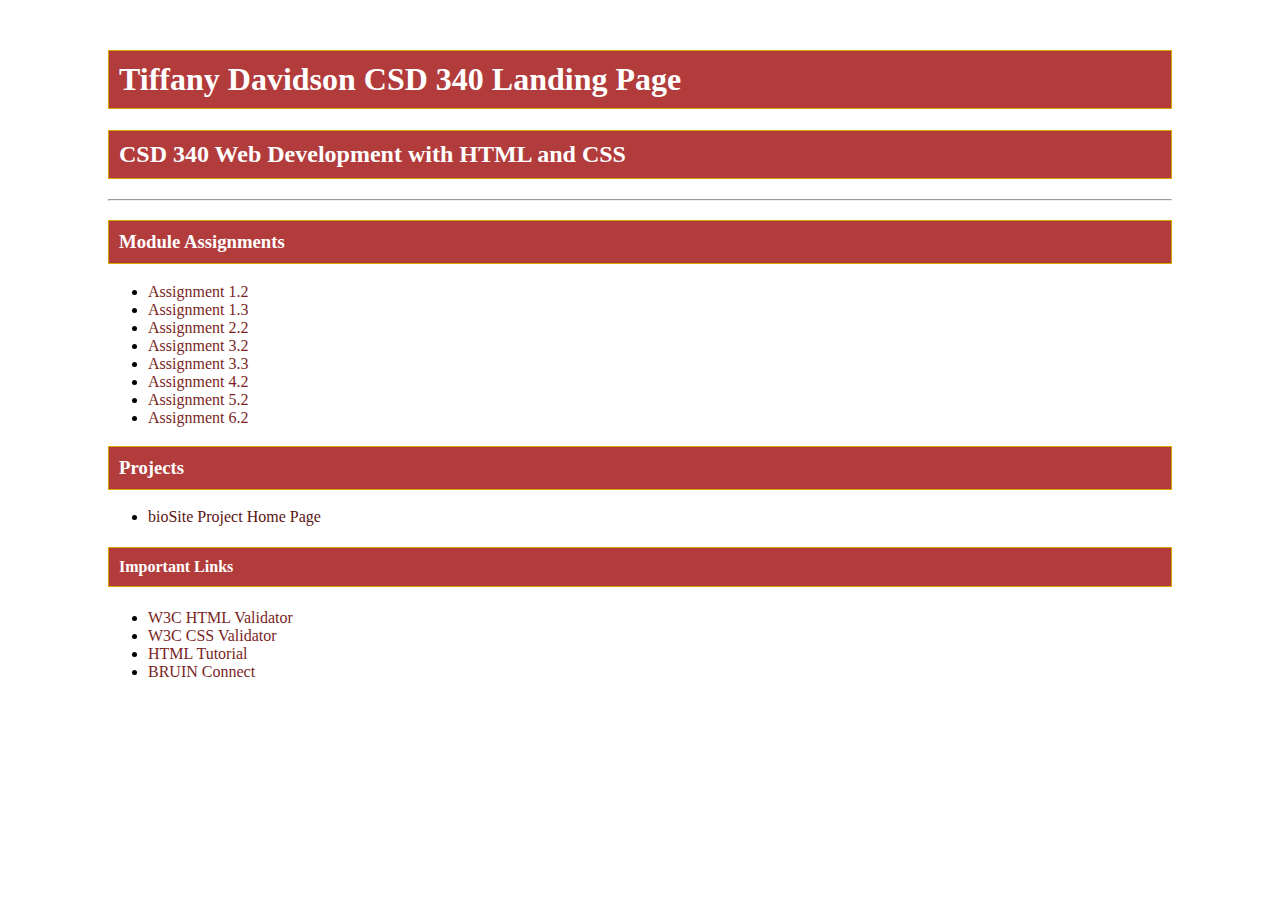
<file: index.html>
<!DOCTYPE html>
<html lang="en">
<head>
  <meta charset="UTF-8">
  <meta name="description" content="Tiffany Davidson CSD 340 Landing Page">
  <meta name="author" content="Tiffany Davidson">
  <meta name="viewport" content="width=device-width, initial-scale=1.0">

  <title>Tiffany Davidson CSD 340 Landing Page</title>

  <link rel="stylesheet" href="site.css">
</head>

<body>
  <div id="container">

    <h1>Tiffany Davidson CSD 340 Landing Page</h1>
    <h2>CSD 340 Web Development with HTML and CSS</h2>

    <hr>

    <h3>Module Assignments</h3>
    <ul>
      <li>
        <a href="module-1/Davidson-Module1.2Assignment.docx">
          Assignment 1.2
        </a>
      </li>
      <li>
        <a href="module-1/Davidson-Module1.3Assignment.docx">
          Assignment 1.3
        </a>
      </li>
      <li>
        <a href="module-2/Davidson_Mod2_2.html">
          Assignment 2.2
        </a>
      </li>
      <li>
        <a href="module-3/Davidson-Module3.2Assignment.docx">
          Assignment 3.2
        </a>
      </li>
      <li>
        <a href="module-3/Davidson_Mod3_3.html">
          Assignment 3.3
        </a>
      </li>
      <li>
        <a href="module-4/Davidson_Mod4_2.html">
          Assignment 4.2
        </a>
      </li>
      <li>
        <a href="module-5/Davidson-Module5.2Assignment.pdf">
          Assignment 5.2
        </a>
      </li>
      <li>
        <a href="module-6/Davidson_Mod6_2.html">
          Assignment 6.2
        </a>
      </li>
    </ul>

    <h3>Projects</h3>
    <ul>
      <li>
        <a href="">
          bioSite Project Home Page
        </a>
      </li>
    </ul>

    <h4>Important Links</h4>
    <ul>
      <li>
        <a href="https://validator.w3.org/" target="_blank" rel="noopener noreferrer">
          W3C HTML Validator
        </a>
      </li>
      <li>
        <a href="https://jigsaw.w3.org/css-validator/" target="_blank" rel="noopener noreferrer">
          W3C CSS Validator
        </a>
      </li>
      <li>
        <a href="https://www.w3schools.com/html/" target="_blank" rel="noopener noreferrer">
          HTML Tutorial
        </a>
      </li>
      <li>
        <a href="https://bruinconnect.bellevue.edu/" target="_blank" rel="noopener noreferrer">
          BRUIN Connect
        </a>
      </li>
    </ul>

  </div>
</body>
</html>
</file>
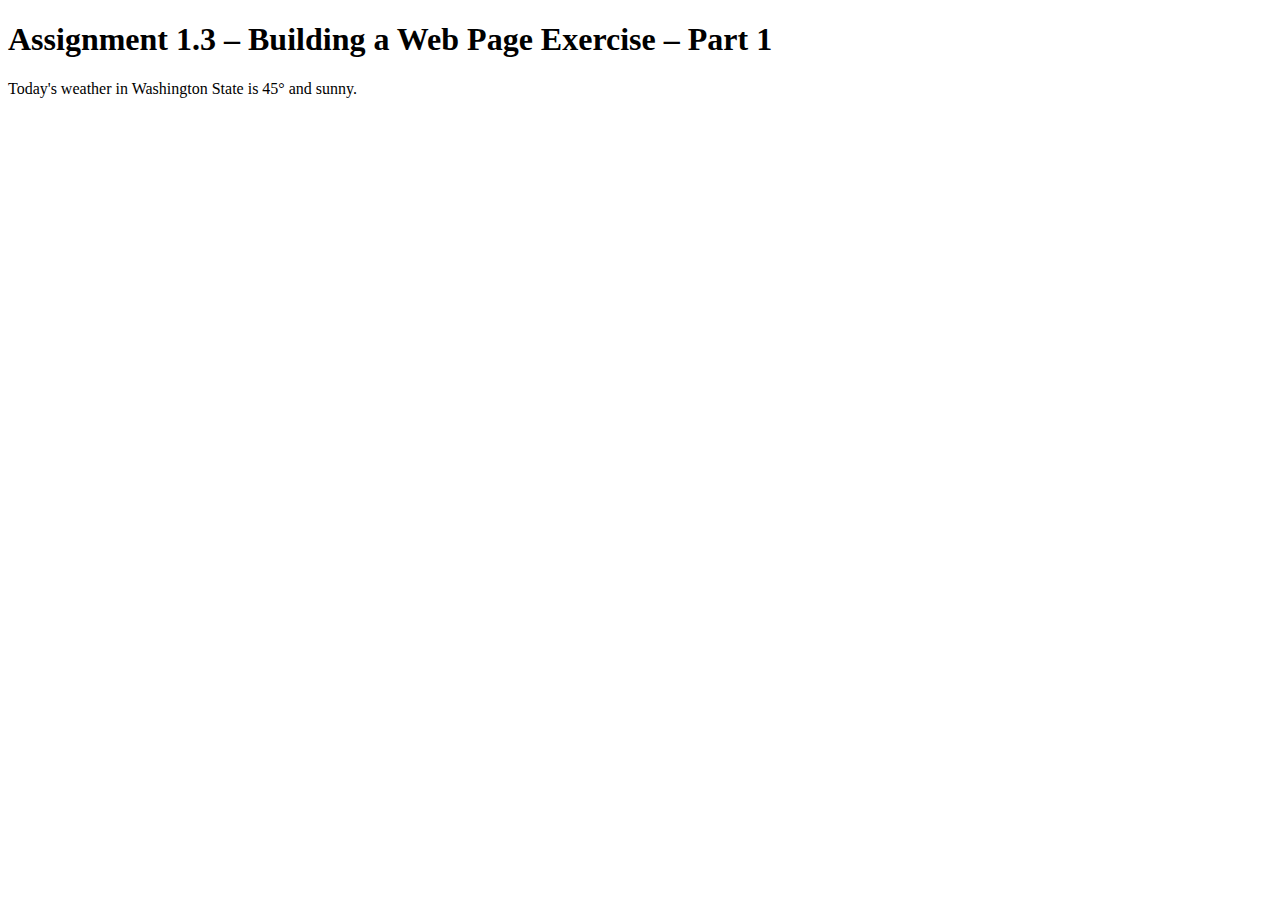
<file: module-1/Davidson_Mod1_3.html>
<!DOCTYPE html>
<html lang="en">
<head>
  <meta charset="UTF-8">
  <title>CSD 340 Web Development with HTML and CSS</title>
</head>

<body>
  <h1>Assignment 1.3 – Building a Web Page Exercise – Part 1</h1>
  <p>Today's weather in Washington State is 45&deg; and sunny.</p>
</body>
</html>
</file>
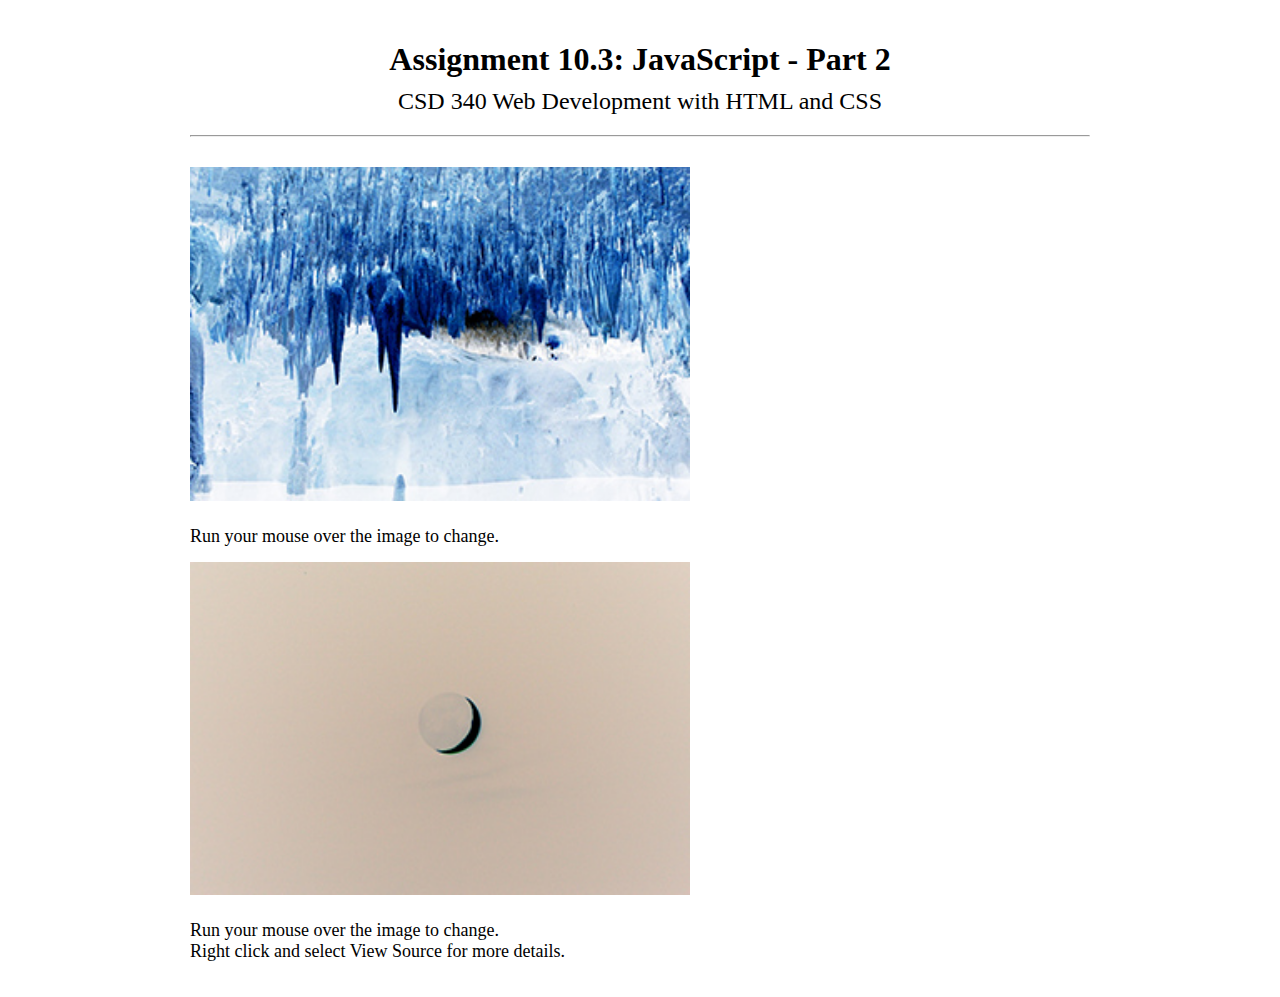
<file: module-10/Davidson_Mod10_3.html>
<!DOCTYPE html>
<html lang="en">
<head>
  <meta charset="UTF-8">
  <meta name="description" content="Assignment 10.3 JavaScript Part 2">
  <meta name="author" content="Tiffany Davidson">
  <meta name="viewport" content="width=device-width, initial-scale=1.0">

  <title>CSD 340 Web Development with HTML and CSS</title>

  <style>
    body {
      font-family: Georgia, "Times New Roman", serif;
      background-color: white;
      color: black;
      margin: 0;
      padding: 0;
    }

    #container {
      width: 900px;
      margin: 0 auto;
      padding: 20px;
    }

    h1 {
      text-align: center;
      margin-bottom: 10px;
    }

    h2 {
      text-align: center;
      margin-top: 0;
      margin-bottom: 20px;
      font-weight: normal;
    }

    hr {
      margin-bottom: 30px;
    }

    .image-block {
      margin-bottom: 25px;
    }

    .image-block img {
      width: 500px;
      height: auto;
      display: block;
    }

    .hover-text {
      font-size: 18px;
      margin-top: 15px;
      margin-bottom: 15px;
    }
  </style>
</head>

<body>
  <div id="container">

    <h1>Assignment 10.3: JavaScript - Part 2</h1>
    <h2>CSD 340 Web Development with HTML and CSS</h2>

    <hr>

    <div class="image-block">
      <a href="#"
         onmouseover="document.cave.src='cave_01.jpg';"
         onmouseout="document.cave.src='cave_02.jpg';">
        <img src="cave_02.jpg" name="cave" alt="Cave image">
      </a>
    </div>

    <div class="hover-text"
         onmouseover="this.style.color='red';"
         onmouseout="this.style.color='black';">
      Run your mouse over the image to change.
    </div>

    <div class="image-block">
      <a href="#"
         onmouseover="document.moon.src='moon_01.jpg';"
         onmouseout="document.moon.src='moon_02.jpg';">
        <img src="moon_02.jpg" name="moon" alt="Moon image">
      </a>
    </div>

    <div class="hover-text"
         onmouseover="this.style.color='red';"
         onmouseout="this.style.color='black';">
      Run your mouse over the image to change.
      <br>
      Right click and select View Source for more details.
    </div>

  </div>
</body>
</html>
</file>
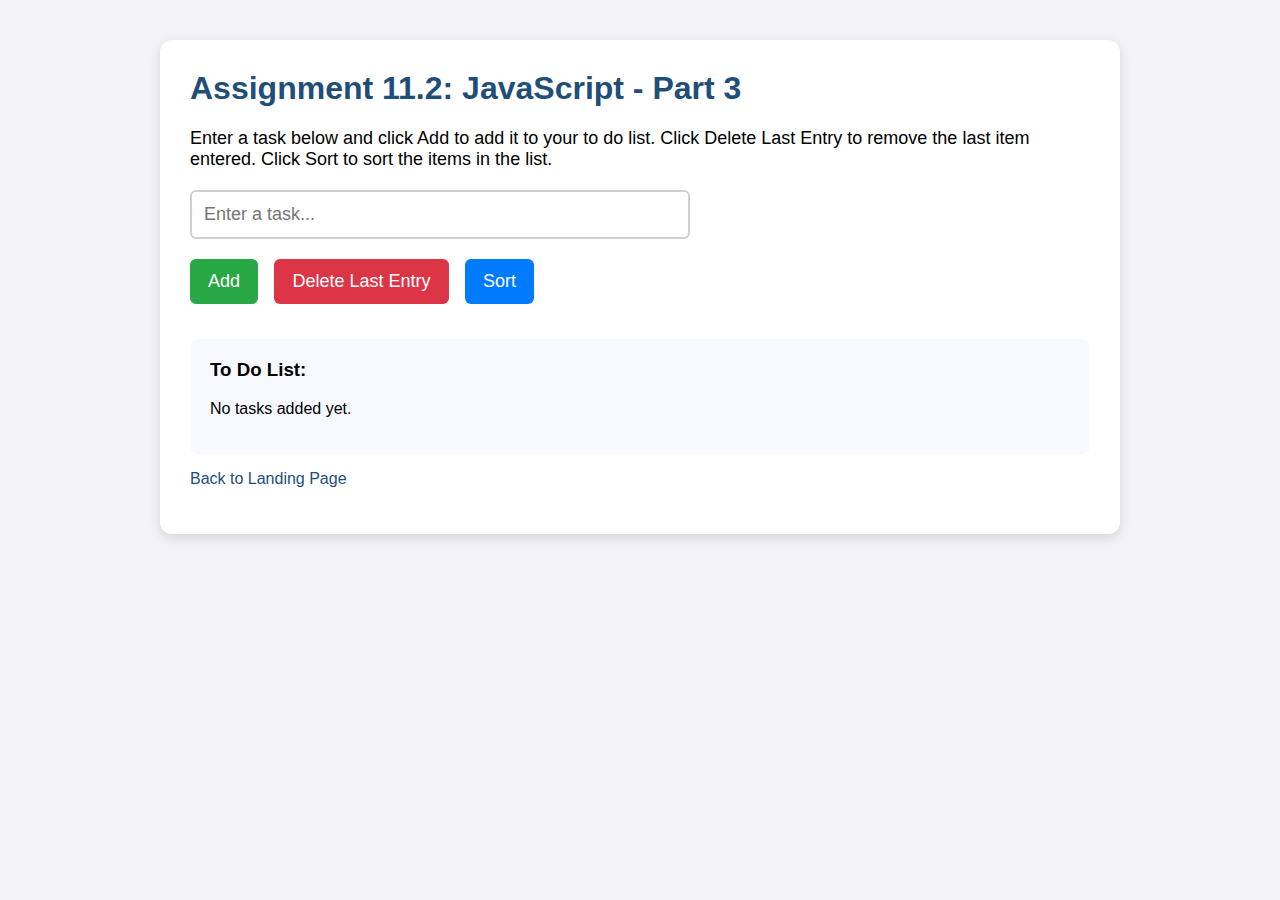
<file: module-11/Davidson_Mod11_2.html>
<!DOCTYPE html>
<html lang="en">
<head>
  <meta charset="UTF-8">
  <meta name="description" content="Assignment 11.2 JavaScript Part 3">
  <meta name="author" content="Tiffany Davidson">
  <meta name="viewport" content="width=device-width, initial-scale=1.0">

  <title>CSD 340 Web Development with HTML and CSS</title>

  <style>
    body {
      font-family: Arial, Helvetica, sans-serif;
      background-color: #f2f2f7;
      margin: 0;
      padding: 0;
    }

    #container {
      width: 80%;
      max-width: 900px;
      margin: 40px auto;
      background-color: white;
      padding: 30px;
      border-radius: 12px;
      box-shadow: 0 4px 12px rgba(0, 0, 0, 0.12);
    }

    h1 {
      color: #1f4e79;
      margin-top: 0;
    }

    p.instructions {
      font-size: 18px;
      margin-bottom: 20px;
    }

    input[type="text"] {
      width: 100%;
      max-width: 500px;
      padding: 12px;
      font-size: 18px;
      margin-bottom: 20px;
      border: 2px solid #cfcfcf;
      border-radius: 6px;
      box-sizing: border-box;
    }

    .button-row {
      margin-bottom: 25px;
    }

    button {
      padding: 12px 18px;
      font-size: 18px;
      margin-right: 12px;
      margin-bottom: 10px;
      border: none;
      border-radius: 6px;
      cursor: pointer;
      color: white;
    }

    .add-btn {
      background-color: #28a745;
    }

    .delete-btn {
      background-color: #dc3545;
    }

    .sort-btn {
      background-color: #007bff;
    }

    #displayArea {
      margin-top: 20px;
      padding: 20px;
      background-color: #f8f9ff;
      border-radius: 8px;
      min-height: 60px;
    }

    #displayArea h3 {
      margin-top: 0;
    }

    ol {
      padding-left: 25px;
      font-size: 18px;
    }

    li {
      margin-bottom: 8px;
    }

    a {
      color: #1f4e79;
      text-decoration: none;
    }

    a:hover {
      text-decoration: underline;
    }
  </style>
</head>

<body>
  <div id="container">
    <h1>Assignment 11.2: JavaScript - Part 3</h1>

    <p class="instructions">
      Enter a task below and click Add to add it to your to do list.
      Click Delete Last Entry to remove the last item entered.
      Click Sort to sort the items in the list.
    </p>

    <input type="text" id="taskInput" placeholder="Enter a task...">

    <div class="button-row">
      <button class="add-btn" onclick="addTask()">Add</button>
      <button class="delete-btn" onclick="deleteLastTask()">Delete Last Entry</button>
      <button class="sort-btn" onclick="sortTasks()">Sort</button>
    </div>

    <div id="displayArea">
      <h3>To Do List:</h3>
      <p>No tasks added yet.</p>
    </div>

    <p>
      <a href="../index.html">Back to Landing Page</a>
    </p>
  </div>

  <script>
    let tasks = [];

    function displayTasks() {
      let displayArea = document.getElementById("displayArea");

      if (tasks.length === 0) {
        displayArea.innerHTML = "<h3>To Do List:</h3><p>No tasks added yet.</p>";
        return;
      }

      let taskList = "<h3>To Do List:</h3><ol>";

      for (let i = 0; i < tasks.length; i++) {
        taskList += "<li>" + tasks[i] + "</li>";
      }

      taskList += "</ol>";
      displayArea.innerHTML = taskList;
    }

    function addTask() {
      let input = document.getElementById("taskInput");
      let task = input.value.trim();

      if (task === "") {
        alert("Please enter a task before clicking Add.");
        return;
      }

      tasks.push(task);
      alert("Item: " + task + " Added as item " + tasks.length);
      input.value = "";
      displayTasks();
    }

    function deleteLastTask() {
      if (tasks.length === 0) {
        alert("There are no tasks to delete.");
        return;
      }

      let deletedTask = tasks.pop();
      alert("Deleted: " + deletedTask);
      displayTasks();
    }

    function sortTasks() {
      if (tasks.length === 0) {
        alert("There are no tasks to sort.");
        return;
      }

      tasks.sort();
      alert("The to do list has been sorted.");
      displayTasks();
    }
  </script>
</body>
</html>
</file>
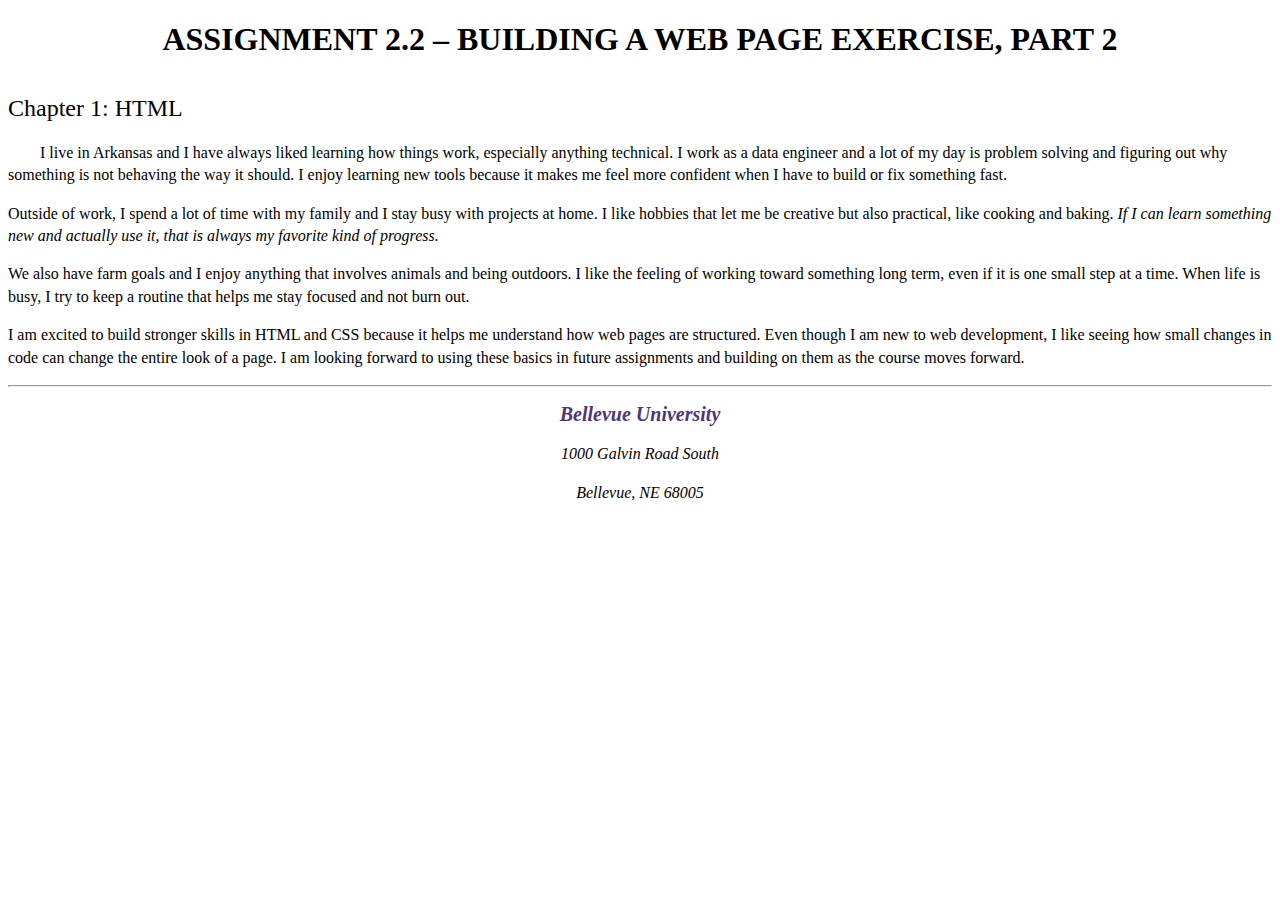
<file: module-2/Davidson_Mod2_2.html>
<!DOCTYPE html>
<html lang="en">
<head>
  <meta charset="UTF-8">
  <meta name="description" content="Assignment 2.2 for CSD 340 Web Development with HTML and CSS">
  <meta name="keywords" content="CSD 340, HTML, CSS, Bellevue University, assignment 2.2">
  <meta name="author" content="Tiffany Laurine Davidson">

  <title>CSD 340 Development with HTML and CSS</title>

  <link rel="stylesheet" href="Davidson_Mod2_2.css">
</head>

<body>
  <div id="container">
    <h1>Assignment 2.2 – Building a Web Page Exercise, Part 2</h1>

    <h2>Chapter 1: HTML</h2>

    <p class="intro">
      I live in Arkansas and I have always liked learning how things work, especially anything technical.
      I work as a data engineer and a lot of my day is problem solving and figuring out why something is not behaving the way it should.
      I enjoy learning new tools because it makes me feel more confident when I have to build or fix something fast.
    </p>

    <p>
      Outside of work, I spend a lot of time with my family and I stay busy with projects at home.
      I like hobbies that let me be creative but also practical, like cooking and baking.
      <span class="sentence">If I can learn something new and actually use it, that is always my favorite kind of progress.</span>
    </p>

    <p>
      We also have farm goals and I enjoy anything that involves animals and being outdoors.
      I like the feeling of working toward something long term, even if it is one small step at a time.
      When life is busy, I try to keep a routine that helps me stay focused and not burn out.
    </p>

    <p>
      I am excited to build stronger skills in HTML and CSS because it helps me understand how web pages are structured.
      Even though I am new to web development, I like seeing how small changes in code can change the entire look of a page.
      I am looking forward to using these basics in future assignments and building on them as the course moves forward.
    </p>

    <hr>

    <address>
      <p><a href="https://www.bellevue.edu/" target="_blank" rel="noopener">Bellevue University</a></p>
      <p>1000 Galvin Road South</p>
      <p>Bellevue, NE 68005</p>
    </address>
  </div>
</body>
</html>
</file>
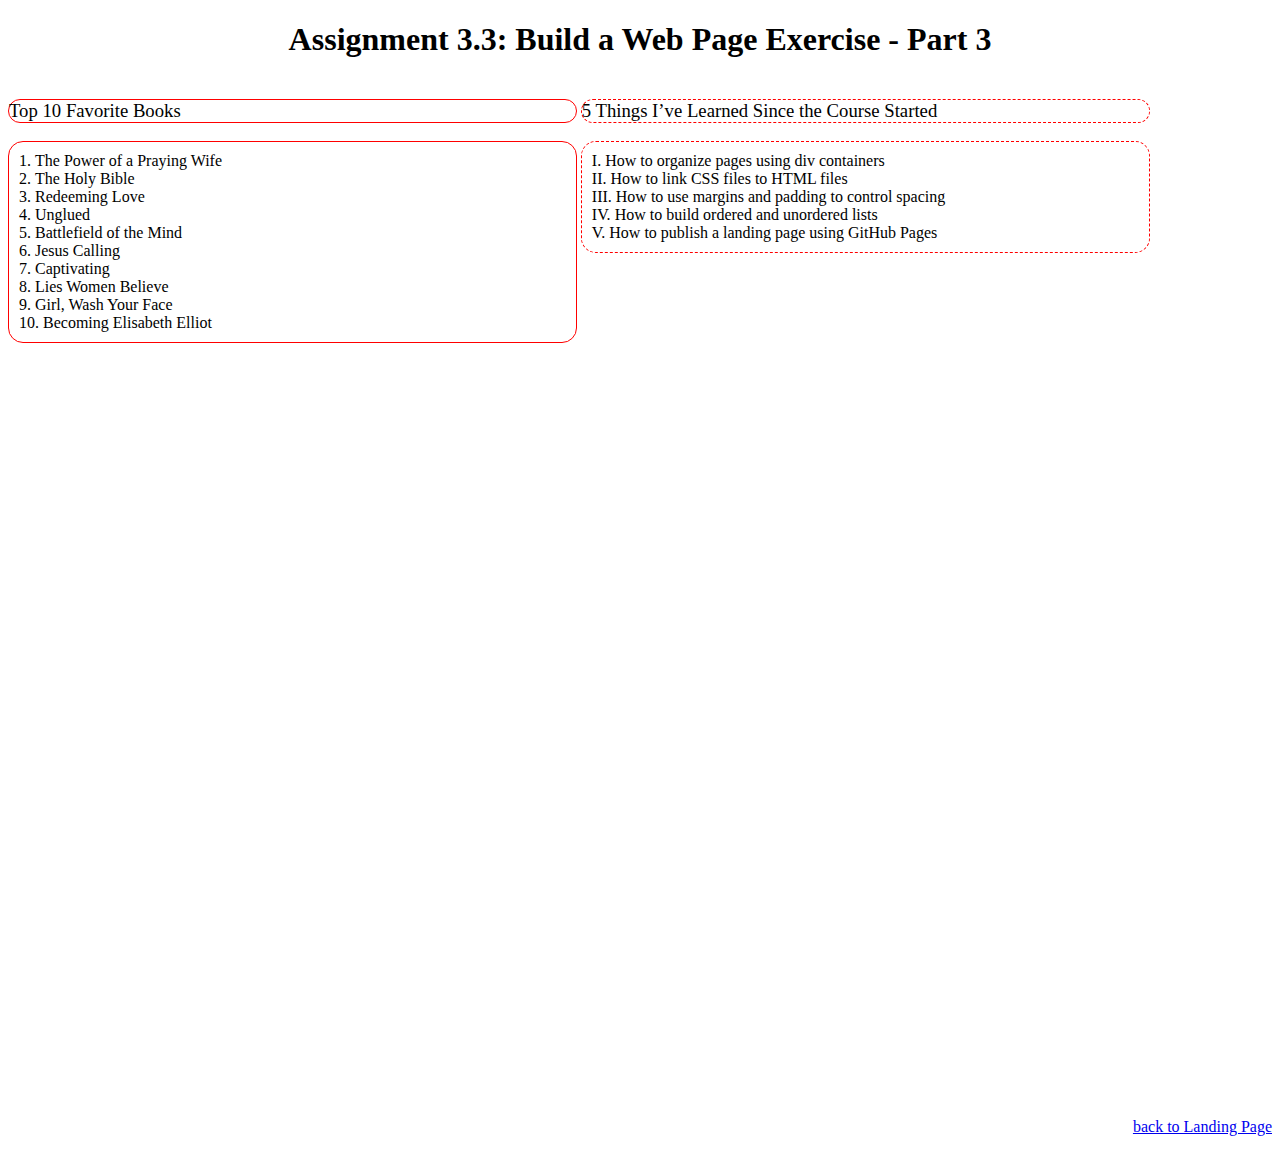
<file: module-3/Davidson_Mod3_3.html>
<!DOCTYPE html>
<html lang="en">
<head>
  <meta charset="UTF-8">
  <meta name="description" content="Assignment 3.3 Build a Web Page Exercise Part 3">
  <meta name="author" content="Tiffany Laurine Davidson">
  <meta name="viewport" content="width=device-width, initial-scale=1.0">
  <title>CSD 340 Web Development with HTML and CSS</title>
  <link rel="stylesheet" href="Davidson_Mod3_3.css">
</head>

<body>
  <div id="container">
    <h1>Assignment 3.3: Build a Web Page Exercise - Part 3</h1>

    <div class="left">
      <h3>Top 10 Favorite Books</h3>
      <ol>
        <li>The Power of a Praying Wife</li>
        <li>The Holy Bible</li>
        <li>Redeeming Love</li>
        <li>Unglued</li>
        <li>Battlefield of the Mind</li>
        <li>Jesus Calling</li>
        <li>Captivating</li>
        <li>Lies Women Believe</li>
        <li>Girl, Wash Your Face</li>
        <li>Becoming Elisabeth Elliot</li>
      </ol>
    </div>

    <div class="right">
      <h3>5 Things I’ve Learned Since the Course Started</h3>
      <ul>
        <li>How to organize pages using div containers</li>
        <li>How to link CSS files to HTML files</li>
        <li>How to use margins and padding to control spacing</li>
        <li>How to build ordered and unordered lists</li>
        <li>How to publish a landing page using GitHub Pages</li>
      </ul>
    </div>

    <div class="bottom">
      <a href="../index.html">back to Landing Page</a>
    </div>
  </div>
</body>
</html>
</file>
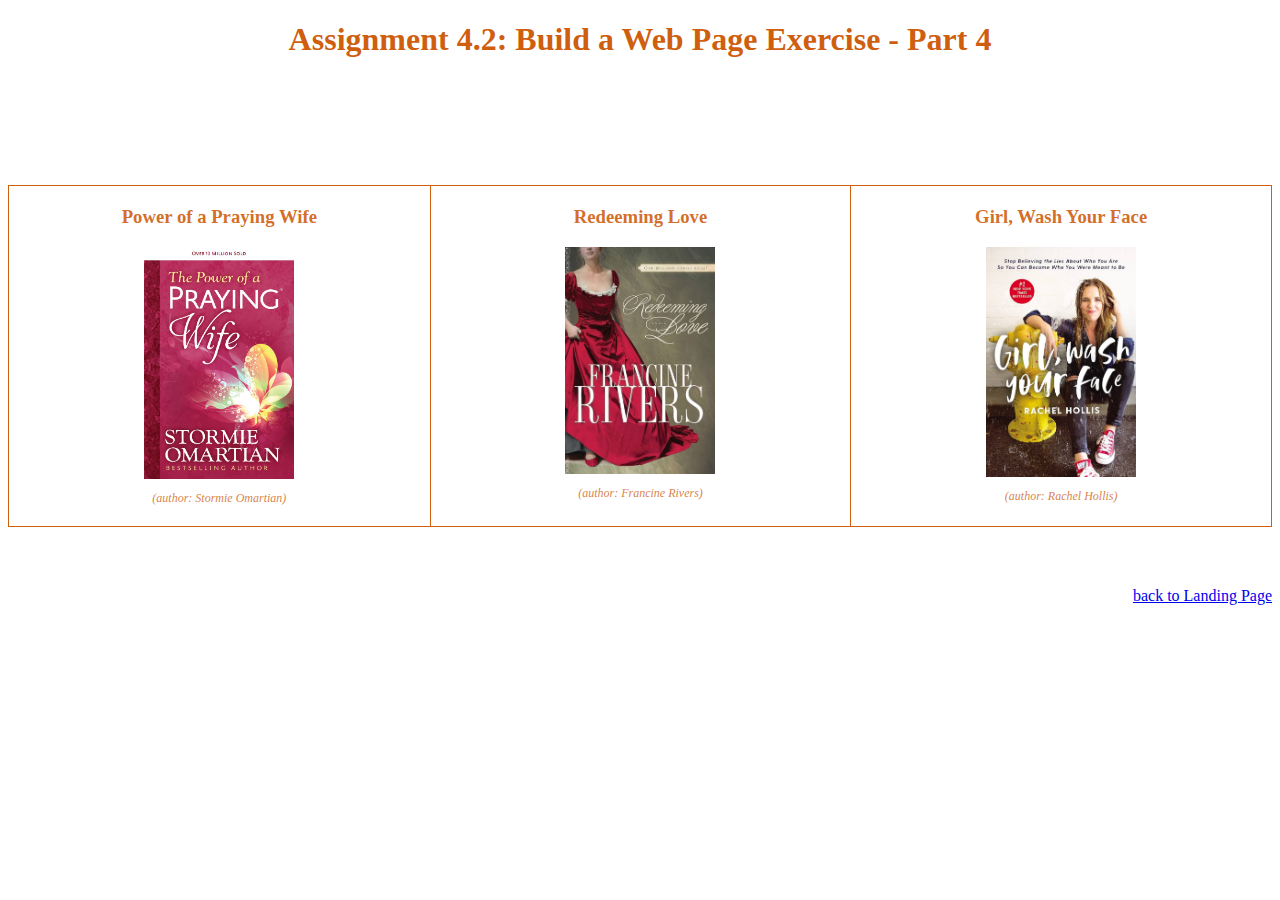
<file: module-4/Davidson_Mod4_2.html>
<!DOCTYPE html>
<html lang="en">
<head>
  <meta charset="UTF-8">
  <meta name="description" content="CSD 340 Module 4.2 Assignment">
  <meta name="author" content="Tiffany Davidson">
  <meta name="viewport" content="width=device-width, initial-scale=1.0">

  <title>CSD 340 Web Development with HTML and CSS</title>

  <link rel="stylesheet" href="Davidson_Mod4_2.css">
</head>

<body>
  <div id="container">

    <h1>Assignment 4.2: Build a Web Page Exercise - Part 4</h1>

    <div id="image-gallery">
      <div class="gallery-item">
        <h3>Power of a Praying Wife</h3>
        <figure>
          <img src="images/book1.jpg" alt="Power of a Praying Wife book cover">
          <figcaption>(author: Stormie Omartian)</figcaption>
        </figure>
      </div>

      <div class="gallery-item">
        <h3>Redeeming Love</h3>
        <figure>
          <img src="images/book2.jpg" alt="Redeeming Love book cover">
          <figcaption>(author: Francine Rivers)</figcaption>
        </figure>
      </div>

      <div class="gallery-item">
        <h3>Girl, Wash Your Face</h3>
        <figure>
          <img src="images/book3.jpg" alt="Girl, Wash Your Face book cover">
          <figcaption>(author: Rachel Hollis)</figcaption>
        </figure>
      </div>
    </div>

    <div id="back-link">
      <a href="../index.html">back to Landing Page</a>
    </div>

  </div>
</body>
</html>
</file>
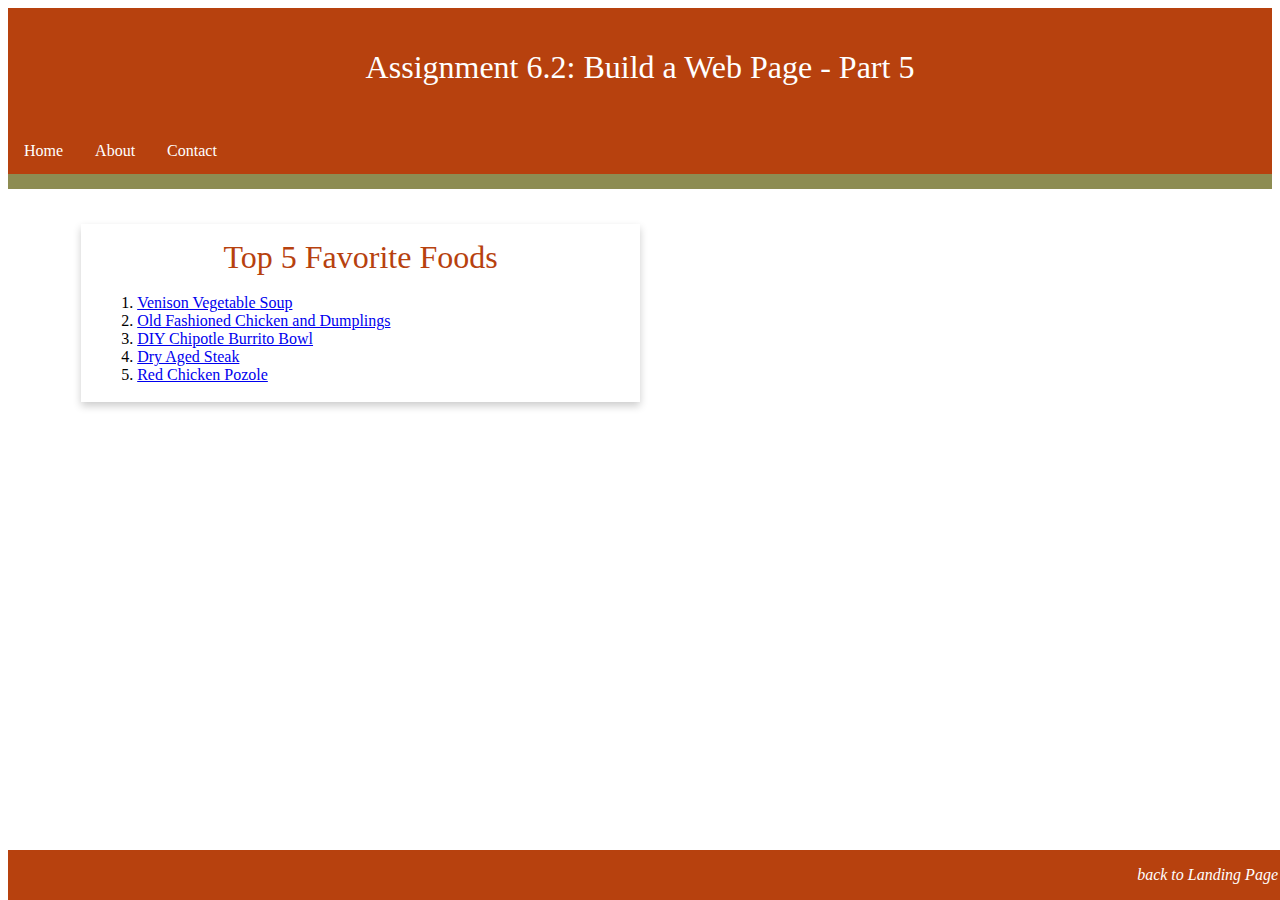
<file: module-6/Davidson_Mod6_2.html>
<!DOCTYPE html>
<html lang="en">

<head>
  <meta charset="UTF-8">
  <meta name="description" content="Assignment 6.2">
  <meta name="author" content="Tiffany Davidson">
  <meta name="viewport" content="width=device-width, initial-scale=1.0">

  <title>CSD 340 Web Development with HTML and CSS</title>

  <link rel="stylesheet" href="Davidson_Mod6_2.css">
</head>

<body>

  <!-- HEADER -->
  <header>
    <h1>Assignment 6.2: Build a Web Page - Part 5</h1>
  </header>

  <!-- NAVBAR -->
  <div id="navbar">
    <a href="#">Home</a>
    <a href="#">About</a>
    <a href="#">Contact</a>
  </div>

  <!-- MAIN CONTAINER -->
  <div id="container">

    <div class="card">

      <div class="card-title">
        Top 5 Favorite Foods
      </div>

      <div class="card-content">
        <ol>
          <li>
            <a href="https://www.missallieskitchen.com/venison-vegetable-soup/" target="_blank">
              Venison Vegetable Soup
            </a>
          </li>

          <li>
            <a href="https://www.thecountrycook.net/old-fashioned-chicken-and-dumplings/#recipe" target="_blank">
              Old Fashioned Chicken and Dumplings
            </a>
          </li>

          <li>
            <a href="https://whatsgabycooking.com/diy-chipotle-burrito-bowl/#recipeJump" target="_blank">
              DIY Chipotle Burrito Bowl
            </a>
          </li>

          <li>
            <a href="https://www.grillmastersclub.com/blogs/blog/how-to-dry-age-steak?srsltid=AfmBOoqiKiOGSvxEFb89ke3x2RX4dy_7i7HpgMrYAM5G4JZWDk3Hzxzg" target="_blank">
              Dry Aged Steak
            </a>
          </li>

          <li>
            <a href="https://muybuenoblog.com/red-chicken-pozole/" target="_blank">
              Red Chicken Pozole
            </a>
          </li>
        </ol>
      </div>

    </div>

  </div>

  <!-- FOOTER -->
  <footer>
    <p><a href="../index.html">back to Landing Page</a></p>
  </footer>

</body>

</html>
</file>
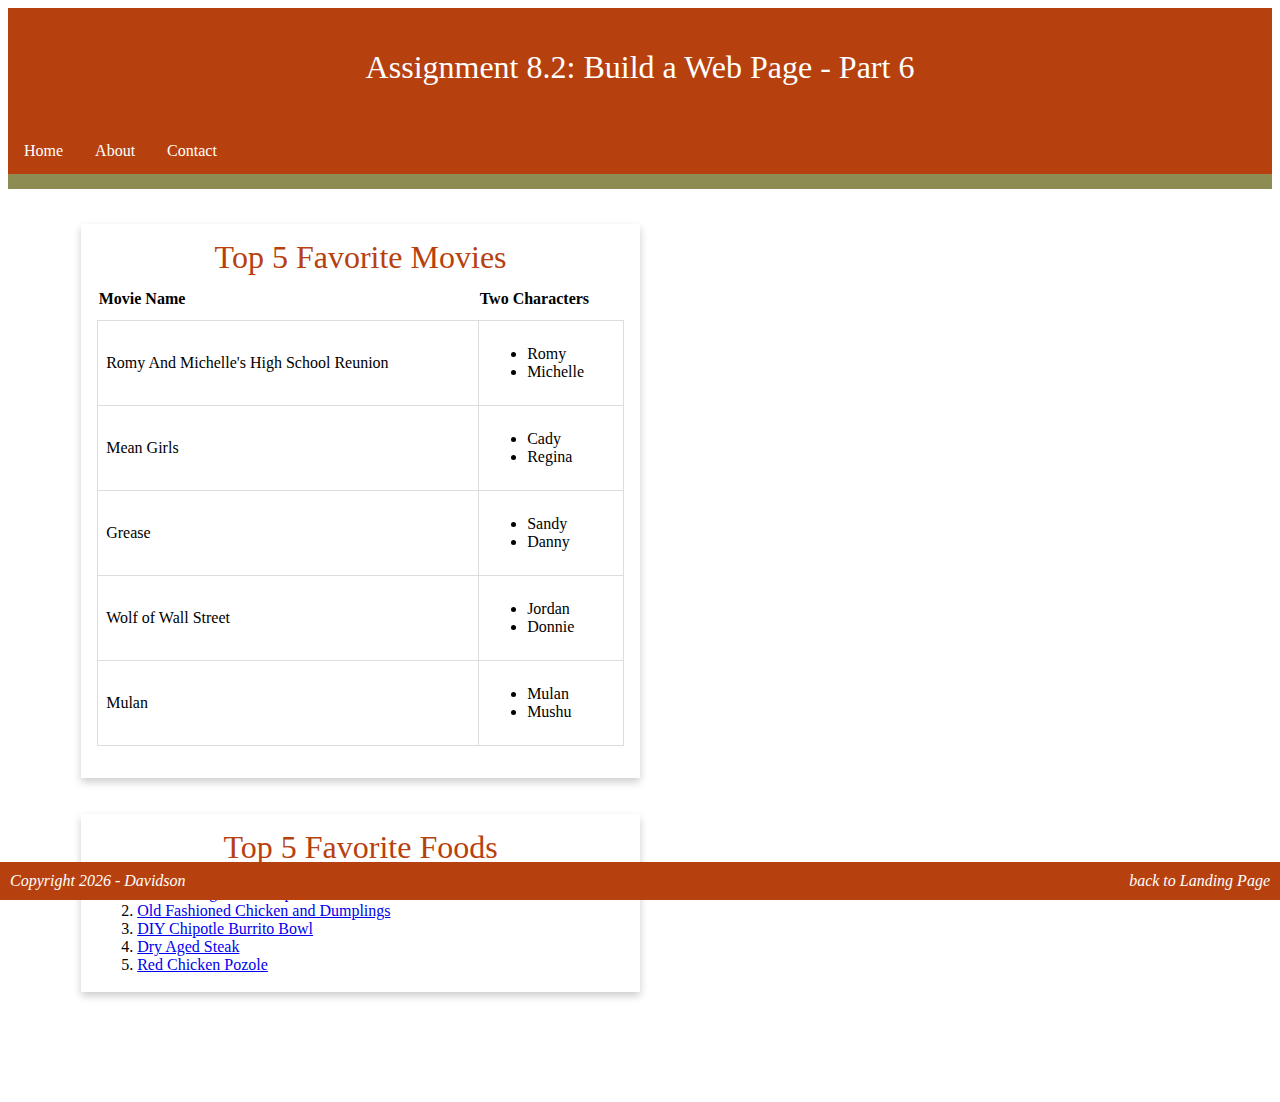
<file: module-8/Davidson_Mod8_2.html>
<!DOCTYPE html>
<html lang="en">

<head>
  <meta charset="UTF-8">
  <meta name="description" content="Assignment 8.2">
  <meta name="author" content="Tiffany Davidson">
  <meta name="viewport" content="width=device-width, initial-scale=1.0">

  <title>CSD 340 Web Development with HTML and CSS</title>

  <link rel="stylesheet" href="Davidson_Mod8_2.css">
</head>

<body>

  <header>
    <h1>Assignment 8.2: Build a Web Page - Part 6</h1>
  </header>

  <div id="navbar">
    <a href="#">Home</a>
    <a href="#">About</a>
    <a href="#">Contact</a>
  </div>

  <div id="container">

    <div class="card">

      <div class="card-title">
        Top 5 Favorite Movies
      </div>

      <div class="card-content">
        <table id="movies">
          <tr>
            <th>Movie Name</th>
            <th>Two Characters</th>
          </tr>

          <tr>
            <td>Romy And Michelle's High School Reunion</td>
            <td>
              <ul>
                <li>Romy</li>
                <li>Michelle</li>
              </ul>
            </td>
          </tr>

          <tr>
            <td>Mean Girls</td>
            <td>
              <ul>
                <li>Cady</li>
                <li>Regina</li>
              </ul>
            </td>
          </tr>

          <tr>
            <td>Grease</td>
            <td>
              <ul>
                <li>Sandy</li>
                <li>Danny</li>
              </ul>
            </td>
          </tr>

          <tr>
            <td>Wolf of Wall Street</td>
            <td>
              <ul>
                <li>Jordan</li>
                <li>Donnie</li>
              </ul>
            </td>
          </tr>

          <tr>
            <td>Mulan</td>
            <td>
              <ul>
                <li>Mulan</li>
                <li>Mushu</li>
              </ul>
            </td>
          </tr>
        </table>
      </div>

    </div>

    <br><br>

    <div class="card">

      <div class="card-title">
        Top 5 Favorite Foods
      </div>

      <div class="card-content">
        <ol>
          <li>
            <a href="https://www.missallieskitchen.com/venison-vegetable-soup/" target="_blank" rel="noopener noreferrer">
              Venison Vegetable Soup
            </a>
          </li>

          <li>
            <a href="https://www.thecountrycook.net/old-fashioned-chicken-and-dumplings/#recipe" target="_blank" rel="noopener noreferrer">
              Old Fashioned Chicken and Dumplings
            </a>
          </li>

          <li>
            <a href="https://whatsgabycooking.com/diy-chipotle-burrito-bowl/#recipeJump" target="_blank" rel="noopener noreferrer">
              DIY Chipotle Burrito Bowl
            </a>
          </li>

          <li>
            <a href="https://www.grillmastersclub.com/blogs/blog/how-to-dry-age-steak" target="_blank" rel="noopener noreferrer">
              Dry Aged Steak
            </a>
          </li>

          <li>
            <a href="https://muybuenoblog.com/red-chicken-pozole/" target="_blank" rel="noopener noreferrer">
              Red Chicken Pozole
            </a>
          </li>
        </ol>
      </div>

    </div>

  </div>

  <footer>
    <p class="copyright">Copyright 2026 - Davidson</p>
    <p class="back-link"><a href="../index.html">back to Landing Page</a></p>
  </footer>

</body>

</html>
</file>
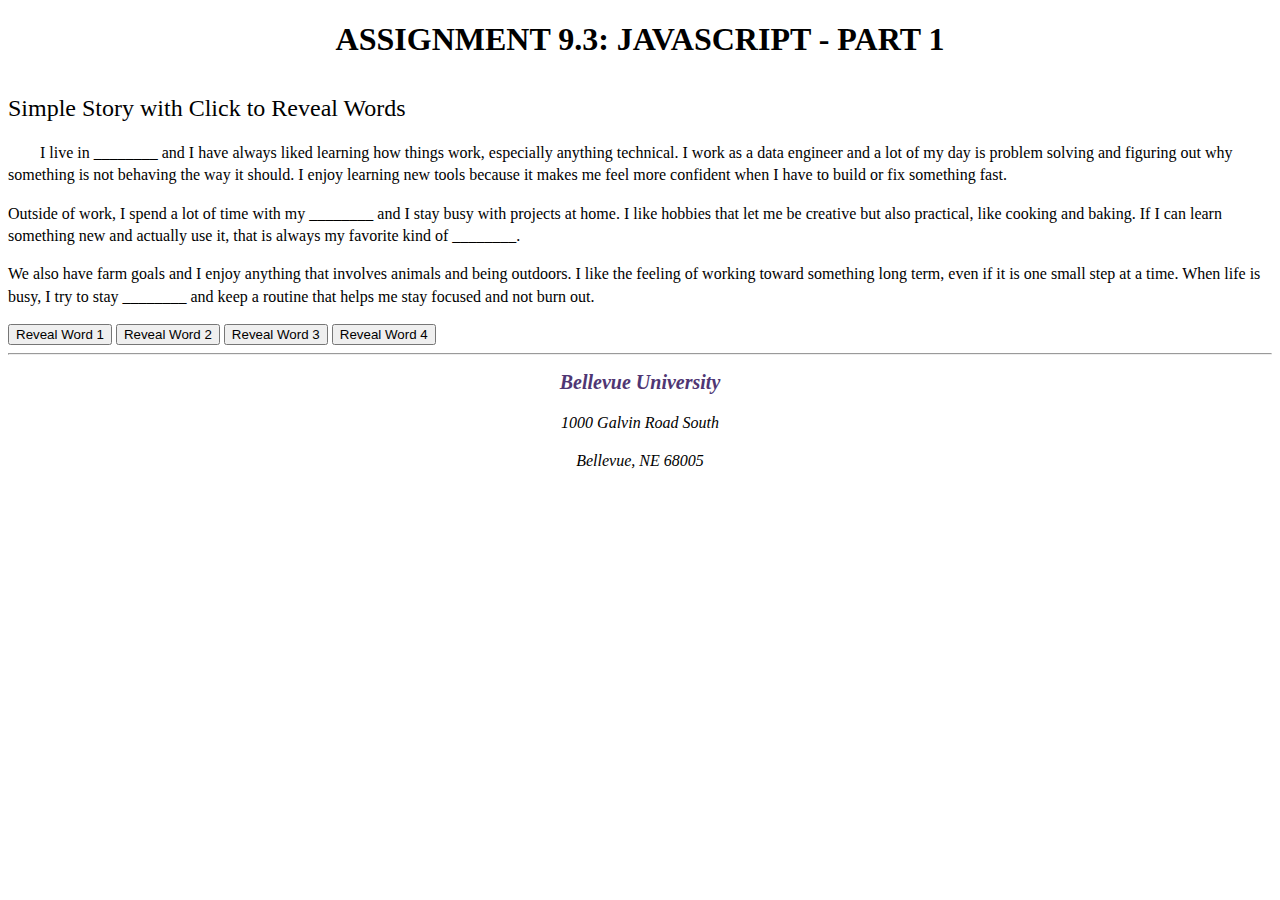
<file: module-9/Davidson_Mod9_3.html>
<!DOCTYPE html>
<html lang="en">
<head>
  <meta charset="UTF-8">
  <meta name="description" content="Assignment 9.3 for CSD 340 Web Development with HTML and CSS">
  <meta name="keywords" content="CSD 340, HTML, CSS, Bellevue University, assignment 9.3">
  <meta name="author" content="Tiffany Laurine Davidson">

  <title>CSD 340 Web Development with HTML and CSS</title>

  <link rel="stylesheet" href="../module-2/Davidson_Mod2_2.css">

  <script>
    var wordOne = "Arkansas";
    var wordTwo = "curious";
    var wordThree = "family";
    var wordFour = "progress";

    function revealWordOne() {
      document.getElementById("span1").textContent = wordOne;
    }

    function revealWordTwo() {
      document.getElementById("span2").textContent = wordTwo;
    }

    function revealWordThree() {
      document.getElementById("span3").textContent = wordThree;
    }

    function revealWordFour() {
      document.getElementById("span4").textContent = wordFour;
    }
  </script>
</head>

<body>
  <div id="container">
    <h1>Assignment 9.3: JavaScript - Part 1</h1>

    <h2>Simple Story with Click to Reveal Words</h2>

    <p class="intro">
      I live in <span id="span1">________</span> and I have always liked learning how things work, especially anything technical.
      I work as a data engineer and a lot of my day is problem solving and figuring out why something is not behaving the way it should.
      I enjoy learning new tools because it makes me feel more confident when I have to build or fix something fast.
    </p>

    <p>
      Outside of work, I spend a lot of time with my <span id="span3">________</span> and I stay busy with projects at home.
      I like hobbies that let me be creative but also practical, like cooking and baking.
      If I can learn something new and actually use it, that is always my favorite kind of <span id="span4">________</span>.
    </p>

    <p>
      We also have farm goals and I enjoy anything that involves animals and being outdoors.
      I like the feeling of working toward something long term, even if it is one small step at a time.
      When life is busy, I try to stay <span id="span2">________</span> and keep a routine that helps me stay focused and not burn out.
    </p>

    <div>
      <button type="button" onclick="revealWordOne()">Reveal Word 1</button>
      <button type="button" onclick="revealWordTwo()">Reveal Word 2</button>
      <button type="button" onclick="revealWordThree()">Reveal Word 3</button>
      <button type="button" onclick="revealWordFour()">Reveal Word 4</button>
    </div>

    <hr>

    <address>
      <p><a href="https://www.bellevue.edu/" target="_blank" rel="noopener">Bellevue University</a></p>
      <p>1000 Galvin Road South</p>
      <p>Bellevue, NE 68005</p>
    </address>
  </div>
</body>
</html>
</file>
<file: site.css>
#container {
  margin-top: 50px;
  margin-left: 100px;
  margin-right: 100px;
}

h1, h2, h3, h4 {
  background-color: #b23b3b;
  color: #ffffff;
  border: 1px solid #D6A800;
  padding: 10px;
}

a {
  color: #7a1f1f;
  text-decoration: none;
}

a:hover {
  color: #b23b3b;
}

a:visited {
  color: #5a1414;
}
</file>
<file: module-2/Davidson_Mod2_2.css>
html, body {
  font-size: 16px;
}

p {
  font-weight: 400;
  line-height: 1.4em;
}

h1 {
  font-weight: 700;
  text-transform: uppercase;
  text-align: center;
}

h2 {
  font-weight: 500;
  text-align: left;
  padding-top: 15px;
}

address {
  text-align: center;
}

address a {
  font-weight: bold;
  font-size: 1.25em;
  color: #4F3674;
  text-decoration: none;
}

address a:hover {
  text-decoration: underline;
  background-color: #D6A800;
}

address a:visited {
  color: #2E1F45;
}

.sentence {
  font-style: italic;
}

.intro {
  text-indent: 2em;
}
</file>
<file: module-3/Davidson_Mod3_3.css>
#container {
  width: 100%;
}

h1 {
  text-align: center;
}

.left, .right {
  width: 45%;
  display: inline-block;
  vertical-align: top;
}

h3 {
  font-weight: 500;
}

ol, ul {
  font-weight: 300;
  padding: 10px;
  list-style-position: inside;
}

.left h3, .left ol {
  border: 1px solid red;
  border-radius: 15px;
}

.right h3, .right ul {
  border: 1px dashed red;
  border-radius: 15px;
}

.right ul {
  list-style-type: upper-roman;
}

.bottom {
  width: 100%;
  margin-top: 60%;
  float: right;
  margin-bottom: 20px;
  text-align: right;
}

a:hover {
  text-decoration: underline;
}
</file>
<file: module-4/Davidson_Mod4_2.css>
#container {
  width: 100%;
  margin: 0 auto;
}

h1 {
  text-align: center;
  color: rgba(204, 85, 0, 0.95);
}

#image-gallery {
  margin-top: 10%;
  display: grid;
  grid-template-columns: repeat(3, 1fr);
  gap: 0;
  border: 1px solid rgba(204, 85, 0, 0.95);
}

.gallery-item {
  border-left: 1px solid rgba(204, 85, 0, 0.95);
  padding: 20px 10px;
}

.gallery-item:first-child {
  border-left: none;
}

h3 {
  text-align: center;
  color: rgba(204, 85, 0, 0.85);
  margin-top: 0;
}

figure {
  text-align: center;
  margin: 0;
}

img {
  width: 150px;
  height: auto;
}

figcaption {
  font-style: italic;
  font-size: 0.75em;
  color: rgba(204, 85, 0, 0.75);
  margin-top: 8px;
}

#back-link {
  margin-top: 60px;
  text-align: right;
}

#back-link a {
  color: rgba(0, 0, 238, 1);
}
</file>
<file: module-6/Davidson_Mod6_2.css>
/* HEADER */
header {
  background-color: #b7410e;
  color: white;
  padding: 20px;
  text-align: center;
}

h1 {
  font-weight: 400;
}

/* NAVBAR */
#navbar {
  overflow: hidden;
  background-color: #b7410e;
  border-bottom: solid 15px #8d8c52;
}

#navbar a {
  float: left;
  display: block;
  color: white;
  text-align: center;
  padding: 14px 16px;
  text-decoration: none;
}

#navbar a:hover {
  background-color: #8d8c52;
  color: white;
}

/* CONTAINER */
#container {
  margin-top: 2%;
  margin-left: 5%;
  margin-right: 5%;
  padding: 10px;
}

/* CARD */
.card {
  box-shadow: 0 4px 8px 0 rgba(0,0,0,0.2);
  transition: 0.3s;
  width: 50%;
  background-color: white;
}

.card:hover {
  box-shadow: 0 8px 16px 0 rgba(0,0,0,0.2);
}

.card-title {
  text-align: center;
  font-size: 2em;
  color: #b7410e;
  font-weight: 400;
  padding-top: 15px;
}

.card-content {
  padding: 2px 16px;
}

/* FOOTER */
footer {
  background-color: #b7410e;
  position: absolute;
  bottom: 0;
  width: 100%;
}

footer p {
  color: white;
  font-weight: 400;
  float: right;
  padding-right: 10px;
  font-style: italic;
}

footer a {
  text-decoration: none;
  color: white;
}

footer a:hover {
  text-decoration: underline;
}
</file>
<file: module-8/Davidson_Mod8_2.css>
/* HEADER */
header {
  background-color: #b7410e;
  color: white;
  padding: 20px;
  text-align: center;
}

h1 {
  font-weight: 400;
}

/* NAVBAR */
#navbar {
  overflow: hidden;
  background-color: #b7410e;
  border-bottom: solid 15px #8d8c52;
}

#navbar a {
  float: left;
  display: block;
  color: white;
  text-align: center;
  padding: 14px 16px;
  text-decoration: none;
}

#navbar a:hover {
  background-color: #8d8c52;
  color: white;
}

/* CONTAINER */
#container {
  margin: 2% 5% 100px 5%;
  padding: 10px;
}

/* CARD */
.card {
  box-shadow: 0 4px 8px 0 rgba(0,0,0,0.2);
  transition: 0.3s;
  width: 50%;
  background-color: white;
}

.card:hover {
  box-shadow: 0 8px 16px 0 rgba(0,0,0,0.2);
}

.card-title {
  text-align: center;
  font-size: 2em;
  color: #b7410e;
  font-weight: 400;
  padding-top: 15px;
}

.card-content {
  padding: 2px 16px;
}

/* MOVIES TABLE */
#movies {
  border-collapse: collapse;
  width: 100%;
  margin-bottom: 30px;
}

#movies th {
  padding-top: 12px;
  padding-bottom: 12px;
  text-align: left;
}

#movies td {
  border: 1px solid #ddd;
  padding: 8px;
}

/* FOOTER */
footer {
  background-color: #b7410e;
  position: fixed;
  left: 0;
  bottom: 0;
  width: 100%;
  overflow: hidden;
}

footer p {
  color: white;
  font-weight: 400;
  padding: 10px;
  font-style: italic;
  margin: 0;
}

footer a {
  text-decoration: none;
  color: white;
}

footer a:hover {
  text-decoration: underline;
}

footer .copyright {
  float: left;
}

footer .back-link {
  float: right;
}
</file>
